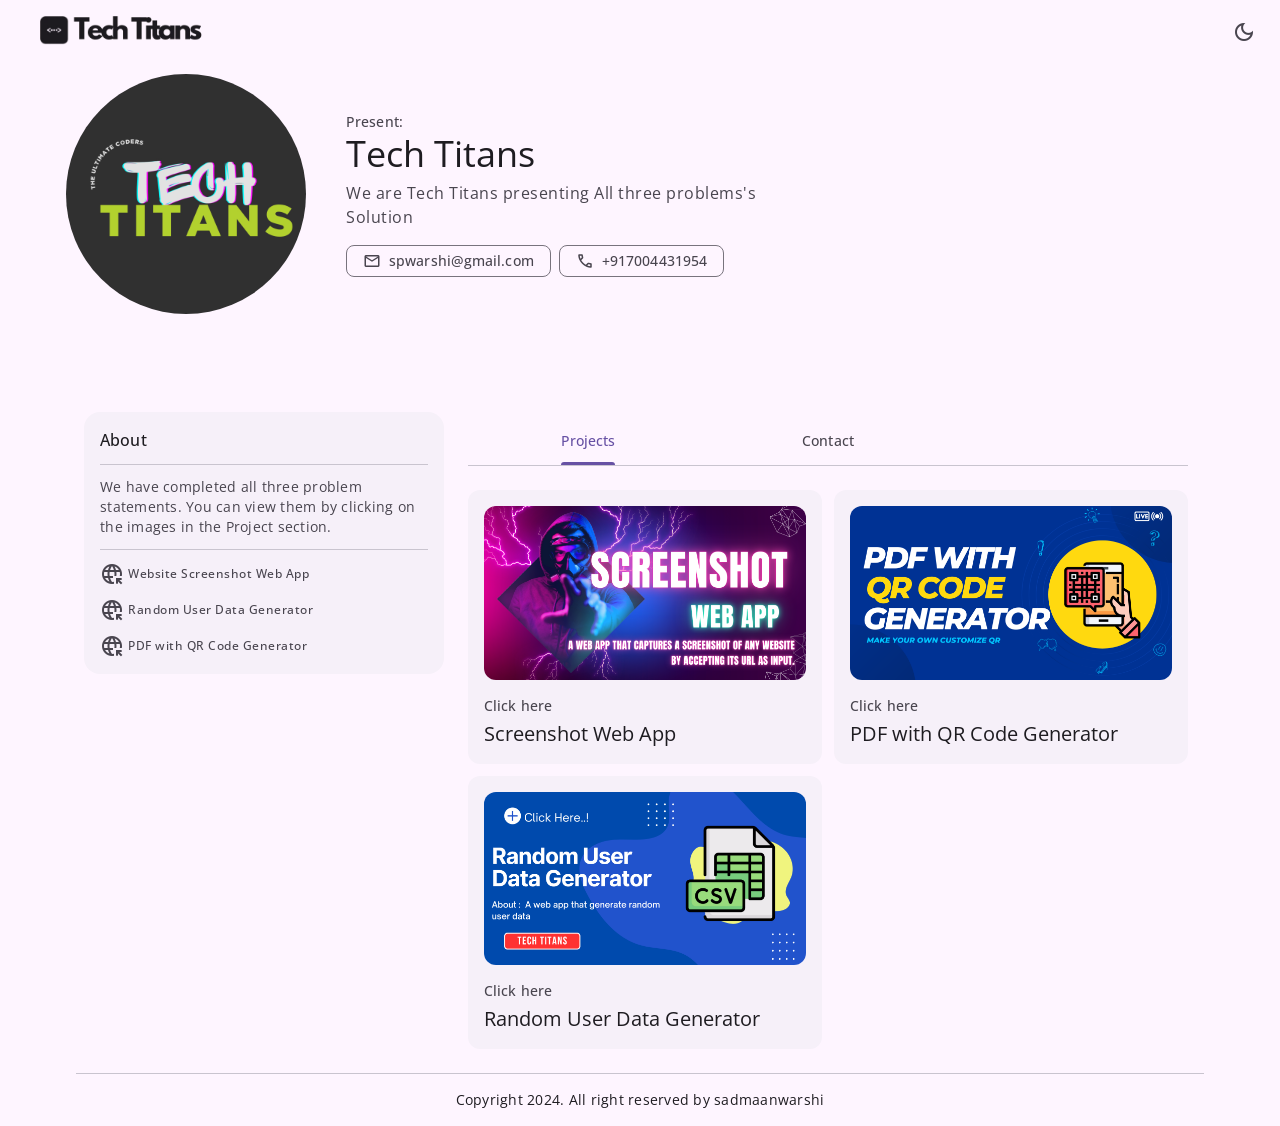
<file: Main Client/public/index.html>
<!DOCTYPE html>
<html lang="en" data-theme="dark">
<head>
    <meta charset="UTF-8">
    <meta name="viewport" content="width=device-width, initial-scale=1.0">
    <title>This is a portfolio</title>

    <meta name="title" content="This is a portfolio">
    <meta name="description" content="This is a personal portfolio made by sadmaan warshi">

    <!-- favicon -->
     <link rel="shortcut icon" href="./favicon.svg" type="image/svg+xml">

     <!-- font -->
     <link rel="preconnect" href="https://fonts.googleapis.com">
     <link rel="preconnect" href="https://fonts.gstatic.com" crossorigin>
     <link
       href="https://fonts.googleapis.com/css2?family=Noto+Sans:wght@400;500&family=Open+Sans:wght@400;500&display=swap"
       rel="stylesheet">

    <!-- Matterial links-->
    <link rel="stylesheet"
    href="https://fonts.googleapis.com/css2?family=Material+Symbols+Outlined:opsz,wght,FILL,GRAD@24,400,0,0" />
    
    <!--Custom css-->
    <link rel="stylesheet" href="./css/style.css">
    <link rel="stylesheet" href="https://cdnjs.cloudflare.com/ajax/libs/font-awesome/4.7.0/css/font-awesome.min.css">
</head>
<body>

    <!-- top bar  -->
    <header class="topbar">
        <a href="#" class="logo">
            <img src="./assets/images/techtitansblack.png" alt="devfolio" width="195" height="32" class="dark">
            <img src="./assets/images/techtitanswhite.png" alt="devfolio" width="195" height="32" class="light">
        </a>
        <button class="icon-btn theme-btn" data-theme-btn> 
            <span class="material-symbols-outlined dark" aria-hidden="true"> dark_mode </span>
            <span class="material-symbols-outlined light" aria-hidden="true"> light_mode </span>

            <div class="state-layer"></div>
        </button>
    </header>


    <main>
        <article>


            <!-- hero  -->

            <section class="section hero">
                <div class="container">
                    <figure class="hero-banner img-holder" style="--width:240; --height:240;">
                        <img src="./assets/images/logimage.jpg" width="240" height="240" alt="sadmaan warshi" class="img-cover">
                    </figure>
                    <div class="hero-content">

                        <span class="label-large section-subtitle">Present:</span>
                        <h1 class="display-small">Tech Titans</h1>

                        <p class="body-large section-text">
                            We are Tech Titans presenting All three problems's Solution 
                        </p>

                        <div class="btn-wrapper">
                            <a href="mailto:spwarshi@gmail.com" class="chip">
                                <span class="material-symbols-outlined" aria-hidden="true"> mail </span>
                                <span class="label-large">spwarshi@gmail.com</span>
                                <div class="state-layer"> </div>
                            </a>

                            <a href="tel:+917004431954" class="chip">
                                <span class="material-symbols-outlined" aria-hidden="true"> call </span>
                                <span class="label-large">+917004431954</span>
                                <div class="state-layer"> </div>
                            </a>

                        </div>
                    </div>
                </div>
            </section>


            <!-- main contant  -->

            <div class="article">

                <div class="about-card">

                    <h2 class="card-title title-medium">About</h2>
                    <p class="body-medium card-text">
                        We have completed all three problem statements. You can view them by clicking on the images in the Project section.
                    </p>

                    <ul class="about-list">
                        <li class="list-item">
                            <span class="material-symbols-outlined" aria-hidden="true"> captive_portal</span>
                            <span class="label-medium">Website Screenshot Web App</span>
                            <a href="https://screenshot-web-app.onrender.com" class="state-layer" target="_blank"></a>
                        </li>

                        <li class="list-item">
                            <span class="material-symbols-outlined" aria-hidden="true"> captive_portal </span>
                            <span class="label-medium">Random User Data Generator</span>
                            <a href="https://csvwebapp.onrender.com" class="state-layer" target="_blank"></a>
                        </li>

                        <li class="list-item">
                            <span class="material-symbols-outlined" aria-hidden="true"> captive_portal </span>
                            <span class="label-medium">PDF with QR Code Generator</span>
                            <a href="https://qrcode-v6bz.onrender.com" class="state-layer" target="_blank"></a>
                        </li>
                    </ul>
                </div>

            <div>

                <!-- primary tabs -->

                <div class="primary-tabs">

                    <button class="tab-btn active" data-tab-btn="project">
                        <span class="tab-text title-small">Projects</span>

                        <div class="state-layer"></div>
                    </button>

                    <!-- <button class="tab-btn" data-tab-btn="resume">
                        <span class="tab-text title-small">Resume</span>

                        <div class="state-layer"></div>
                    </button> -->

                    <button class="tab-btn" data-tab-btn="contact">
                        <span class="tab-text title-small">Contact</span>

                        <div class="state-layer"></div>
                    </button>
                </div>



                <!-- Projects -->

                <section class="section tab-content active" data-tab-content="project">
                    <div class="container">

                        <div class="project-list">
                            <div class="card">

                                <figure class="card-banner img-holder" style="--width:334;
                                --height:180;">
                                <img src="./assets/images/screenshot (1).png" alt="Pixstock - Stock Media App" class="img-cover">
                                </figure>

                                <div class="card-content">
                                    <span class="label-large card-subtitle">Click here</span>
                                    <h3 class="title-large card-title">Screenshot Web App</h3>
                                </div>

                                <a href="https://screenshot-web-app.onrender.com" class="state-layer" target="_blank"></a>
                            </div>

                            <div class="card">

                                <figure class="card-banner img-holder" style="--width:334;
                                --height:180;">
                                <img src="./assets/images/qrcode.png" alt="Pixstock - Stock Media App" class="img-cover">
                                </figure>

                                <div class="card-content">
                                    <span class="label-large card-subtitle">Click here</span>
                                    <h3 class="title-large card-title">PDF with QR Code Generator</h3>
                                </div>

                                <a href="https://qrcode-v6bz.onrender.com" class="state-layer" target="_blank"></a>
                            </div>

                            <div class="card">

                                <figure class="card-banner img-holder" style="--width:334;
                                --height:180;">
                                <img src="./assets/images/csv.png" alt="Pixstock - Stock Media App" class="img-cover">
                                </figure>

                                <div class="card-content">
                                    <span class="label-large card-subtitle">Click here</span>
                                    <h3 class="title-large card-title">Random User Data Generator</h3>
                                </div>

                                <a href="https://csvwebapp.onrender.com" class="state-layer" target="_blank"></a>
                            </div>

                            <!-- <div class="card">

                                <figure class="card-banner img-holder" style="--width:334;
                                --height:180;">
                                <img src="./assets/images/proj-4.png" alt="Pixstock - Stock Media App" class="img-cover">
                                </figure>

                                <div class="card-content">
                                    <span class="label-large card-subtitle">Hardware Device</span>
                                    <h3 class="title-large card-title">Sonic Alert: GPS-Integrated Ultrasonic Spectacle for the Blind </h3>
                                </div>

                                <a href="#" class="state-layer"></a>
                            </div> -->
                        </div>
                    </div>
                </section>


                <!-- RESUME  -->

                <!-- <section class="section tab-content resume-tab" data-tab-content="resume">
                    <div class="container">

                        <h2 class="section-title title-small">Acheivements</h2>
                            <ul class="list">
                            <li class="resume-item">
                                <div class="resume-card">

                                    <p class="body-large">Patent published | Official Journal Of The Patent Office </p>

                                    <span class="label-medium card-subtitle">2022-2023</span>
                                    <span class="body-medium card-text">
                                        Develop a smart spectacle for visually impaired, featured in official patent journal India.                                       
                                        (Application No.202331022415) 
                                    </span>

                                </div>
                            </li>

                            <li class="resume-item">
                                <div class="resume-card">

                                    <p class="body-large">Conferences and Publication | Research Papers </p>

                                    <span class="label-medium card-subtitle">2023-2024</span>
                                    <span class="body-medium card-text">
                                        Title: - Sonic Alert: GPS-Integrated Ultrasonic Spectacle for the Blind 
                                        Conference: 2nd internation conference on innovation in data analytics 2023 
                                        Paper Published: LNMS series, Springer, Scopus 2024 vol- II 
                                    </span>
                                    
                                </div>
                            </li>
                        </ul>
                        
                        <h2 class="section-title title-small">Education</h2>

                        <ul class="list">
                            <li class="resume-item">

                                <div class="resume-card">
                                    <p class="body-large">
                                        B.Tech in Computer Science (AI-ML) | Brainware University, Kolkata 
                                        Currently 3rd year B.Tech in Computer Science with SGPA- 10.00  
                                    </p>

                                    <span class="label-medium card-subtitle">2022 - 2024</span>
                                </div>

                            </li>

                            <li class="resume-item">

                                <div class="resume-card">
                                    <p class="body-large">
                                        Higher secondary | Holy Cross School 

                                        Completed higher secondary with Physics, Chemistry and Mathematics subject and grab 80% overall Marks
                                    </p>

                                    <span class="label-medium card-subtitle">2018 - 2020</span>
                                </div>

                            </li>

                            <li class="resume-item">

                                <div class="resume-card">
                                    <p class="body-large">
                                        Certification in Web Development
                                        (Udemy)
                                    </p>

                                    <span class="label-medium card-subtitle">2023 - present</span>
                                </div>

                            </li>

                        </ul>

                        <h2 class="section-title title-small">Skills and Technologies</h2>
                        <ul class="resume-bottom-list">

                            <li class="resume-bottom-item">
                                <img src="./assets/images/c.svg" width="28" height="28"
                                loading="lazy" alt="HTML_5" class="icon">

                                <span class="label-medium">C++</span>
                            </li>

                            <li class="resume-bottom-item">
                                <img src="./assets/images/python-5.svg" width="28" height="28"
                                loading="lazy" alt="Python" class="icon">

                                <span class="label-medium">Python</span>
                            </li>

                            <li class="resume-bottom-item">
                                <img src="./assets/images/java-4.svg" width="28" height="28"
                                loading="lazy" alt="Java" class="icon">

                                <span class="label-medium">Java </span>
                            </li>

                            <li class="resume-bottom-item">
                                <img src="./assets/images/html5.svg" width="28" height="28"
                                loading="lazy" alt="HTML_5" class="icon">

                                <span class="label-medium">HTML</span>
                            </li>

                            <li class="resume-bottom-item">
                                <img src="./assets/images/css3.svg" width="28" height="28"
                                loading="lazy" alt="HTML_5" class="icon">

                                <span class="label-medium">CSS</span>
                            </li>

                            <li class="resume-bottom-item">
                                <img src="./assets/images/javascript.svg" width="28" height="28"
                                loading="lazy" alt="HTML_5" class="icon">

                                <span class="label-medium">javascript</span>
                            </li>

                            <li class="resume-bottom-item">
                                <img src="./assets/images/react.js.svg" width="28" height="28"
                                loading="lazy" alt="HTML_5" class="icon">

                                <span class="label-medium">react.js</span>
                            </li>
                            
                            <li class="resume-bottom-item">
                                <img src="./assets/images/node.js.svg" width="28" height="28"
                                loading="lazy" alt="HTML_5" class="icon">

                                <span class="label-medium">Node.js</span>
                            </li>

                            <li class="resume-bottom-item">
                                <img src="./assets/images/github.svg" width="28" height="28"
                                loading="lazy" alt="HTML_5" class="icon">

                                <span class="label-medium">GitHub</span>
                            </li>

                            <li class="resume-bottom-item">
                                <img src="./assets/images/mongoDB.svg" width="28" height="28"
                                loading="lazy" alt="HTML_5" class="icon">

                                <span class="label-medium">MongoDB</span>
                            </li>

                            <li class="resume-bottom-item">
                                <img src="./assets/images/VS_code.svg" width="28" height="28"
                                loading="lazy" alt="HTML_5" class="icon">

                                <span class="label-medium">Vs Code</span>
                            </li>

                            
                        </ul>

                    </div>
                </section> -->



                <!-- CONTACT  -->

                <section class="section tab-content contact-tab" 
                data-tab-content="contact">

                <div class="container">

                    <div class="contact-info">

                    <h4 class="section-title title-small">Contact Info</h4>

                    <ul class="contact-info-list">
                        <li class="contact-info-item">

                            <div class="icon-box">
                                <span class="material-symbols-outlined" aria-hidden="true"> mail </span>
                            </div>

                            <div class="info-content">
                                <p class="label-small info-title">Mail Us</p>

                                <a href="mailto:spwarshi@gmail.com" class="label-small info-text">spwarshi@gmail.com</a>
                                <a href="mailto:spwarshi@gmail.com" class="label-small info-text">bwubta22481@brainwareuniversity.ac.in</a>
                            </div>

                        </li>

                        <li class="contact-info-item">

                            <div class="icon-box">
                                <span class="material-symbols-outlined" aria-hidden="true"> call </span>
                            </div>

                            <div class="info-content">
                                <p class="label-small info-title">Contact Us</p>

                                <a href="tel:+917004431954" class="label-small info-text">+917004431954</a>
                                <a href="tel:+917004431954" class="label-small info-text">+917004431954</a>
                            </div>

                        </li>

                        <li class="contact-info-item">

                            <div class="icon-box">
                                <span class="material-symbols-outlined" aria-hidden="true"> location_on </span>
                            </div>

                            <div class="info-content">
                                <p class="label-small info-title">Address</p>

                                <a href="#" class="label-small info-text">Malviya Margh, Banshi Lal chowk, Hazaribagh, Jharkhand(825301) </a>
                                
                            </div>

                        </li>
                    </ul>

                    <h4 class="title-small">Social Info</h4>

                    <div class="social-list">

                        <a href="https://x.com/SadmaanW" target="_blank" class="social-item">
                            <svg width="24" height="24" viewBox="0 0 24 24" fill="none" xmlns="http://www.w3.org/2000/svg">
                                <path d="M0.473114 19.5949C2.71038 21.0092 5.30432 21.7567 7.95111 21.7499C11.8611 21.7499 15.4441 20.2479 18.0411 17.5209C20.5261 14.9109 21.8931 11.4039 21.8251 7.84489C22.7671 7.03889 23.8751 5.49989 23.8751 3.99989C23.8752 3.86772 23.8403 3.73787 23.7741 3.6235C23.7078 3.50914 23.6125 3.41431 23.4978 3.34864C23.3831 3.28296 23.253 3.24876 23.1209 3.24951C22.9887 3.25026 22.8591 3.28592 22.7451 3.35289C21.8601 3.87289 21.0531 4.00889 20.2231 3.77589C18.5281 2.12389 16.0051 1.77589 13.8791 2.92189C12.0211 3.92189 10.9881 5.75189 11.0811 7.75189C7.93042 7.36754 5.04621 5.79215 3.02011 3.34889C2.94318 3.2558 2.8449 3.18267 2.73363 3.13571C2.62237 3.08875 2.50141 3.06936 2.38104 3.07917C2.26067 3.08899 2.14445 3.12773 2.04226 3.1921C1.94008 3.25647 1.85495 3.34456 1.79411 3.44889C0.820114 5.11689 0.830114 7.04989 1.67711 8.61089C1.49365 8.6414 1.32712 8.73647 1.20757 8.87894C1.08802 9.02141 1.02331 9.20191 1.02511 9.38789C1.02767 10.147 1.19358 10.8967 1.51159 11.5861C1.8296 12.2754 2.29225 12.8882 2.86811 13.3829C2.7659 13.481 2.69361 13.6061 2.65963 13.7436C2.62564 13.8811 2.63136 14.0255 2.67611 14.1599C2.92094 14.8903 3.31964 15.5596 3.84529 16.1227C4.37094 16.6857 5.0113 17.1295 5.72311 17.4239C4.24373 18.1297 2.59555 18.4049 0.967114 18.2179C0.183114 18.1119 -0.203886 19.1659 0.473114 19.5949ZM8.15611 17.6809C8.71711 17.2499 8.41912 16.3519 7.71511 16.3369C7.11476 16.3242 6.5254 16.1734 5.99268 15.8963C5.45995 15.6192 4.99818 15.2232 4.64311 14.7389C4.989 14.7179 5.33198 14.663 5.66711 14.5749C6.42811 14.3689 6.39211 13.2709 5.61911 13.1159C4.94279 12.9805 4.31525 12.6659 3.80211 12.205C3.28896 11.7441 2.90906 11.1539 2.70211 10.4959C3.07911 10.5889 3.46311 10.6409 3.84611 10.6479C4.60511 10.6519 4.89211 9.67889 4.27311 9.27189C2.87811 8.35289 2.28311 6.72989 2.67711 5.20389C5.13146 7.68603 8.42756 9.15727 11.9141 9.32689C12.0298 9.33266 12.1453 9.3115 12.2515 9.26508C12.3577 9.21866 12.4516 9.14824 12.5259 9.05937C12.6003 8.97049 12.653 8.86558 12.6799 8.75288C12.7068 8.64018 12.7072 8.52277 12.6811 8.40989C12.2061 6.35089 13.3561 4.90789 14.5911 4.24289C15.8131 3.58289 17.7751 3.37689 19.2791 4.95489C19.7261 5.42589 21.2341 5.44389 22.0011 5.26489C21.6571 5.91289 21.1281 6.52789 20.6331 6.87389C20.5293 6.9466 20.4455 7.04444 20.3897 7.15829C20.3339 7.27213 20.3079 7.39826 20.3141 7.52489C20.4751 10.8099 19.2511 14.0759 16.9561 16.4849C14.6441 18.9119 11.4471 20.2489 7.95211 20.2489C6.56211 20.2489 5.19911 20.0229 3.91111 19.5869C5.45111 19.2889 6.91411 18.6369 8.15611 17.6809Z" style="fill: var(--on-surface-variant)"/>
                                </svg>
                                
                        </a>

                        <a href="https://github.com/sadmaanwarshi" target="_blank" class="social-item">
                            <svg width="24" height="24" viewBox="0 0 24 24" fill="none" xmlns="http://www.w3.org/2000/svg">
                                <g clip-path="url(#clip0_66_1649)">
                                <path d="M0.184072 10.462C-0.594929 15.368 1.58507 21.285 8.30707 23.468C8.42707 23.49 8.53807 23.5 8.64207 23.5C9.42407 23.5 9.96207 22.918 9.96207 22.2C9.86507 21.677 10.3451 19.558 9.04207 19.843C6.52307 20.379 6.22107 18.972 5.83707 18.236C6.92307 19.63 8.55507 19.595 9.78607 19.055C10.4691 18.755 10.1121 17.991 10.4361 17.712C10.5468 17.6167 10.6273 17.4911 10.6677 17.3507C10.7081 17.2103 10.7065 17.0611 10.6633 16.9216C10.6201 16.782 10.537 16.6581 10.4244 16.5651C10.3117 16.4721 10.1743 16.414 10.0291 16.398C7.71507 16.143 5.57207 15.397 5.57207 11.696C5.57207 9.52797 7.07707 9.33397 6.66207 8.42697C6.64707 8.39397 6.32907 7.67297 6.61707 6.57797C8.03607 6.83997 8.68907 7.85797 9.37007 7.67497C11.0571 7.21497 12.9141 7.21497 14.6001 7.67497C15.3041 7.86397 15.8071 6.87397 17.3381 6.57197C17.7791 8.22597 16.8651 8.62997 17.4411 9.24897C18.0731 9.92897 18.3941 10.752 18.3941 11.696C18.3941 17.26 13.6771 15.653 13.2931 16.916C13.2501 17.0565 13.2495 17.2065 13.2913 17.3474C13.3331 17.4882 13.4155 17.6136 13.5281 17.708C14.1381 18.221 14.0581 19.538 13.9931 20.597C13.9261 21.695 13.8681 22.642 14.4751 23.176C14.6891 23.366 15.0701 23.569 15.7591 23.429C22.3931 21.298 24.5891 15.407 23.8221 10.512C21.7261 -2.85603 2.29607 -2.84003 0.184072 10.462ZM8.45407 21.44L8.45807 21.945C7.95288 21.7709 7.46008 21.5628 6.98307 21.322C7.40807 21.431 7.89607 21.478 8.45407 21.44ZM8.82407 17.74L8.80907 17.82C7.95607 18.072 7.30007 17.821 6.85207 17.068L6.85107 17.066C7.53107 17.43 8.23207 17.626 8.82407 17.74ZM12.0001 1.99997C23.8331 1.99997 26.5021 18.267 15.4691 21.941C15.4311 21.644 15.4661 21.084 15.4901 20.689C15.5481 19.738 15.6161 18.63 15.2771 17.704C20.3651 16.645 20.7901 11.058 18.8311 8.56897C19.0741 7.61697 18.9761 5.37997 18.1021 5.10597C17.8961 5.04097 16.7971 4.80197 14.6651 6.14297C12.9023 5.72648 11.0668 5.72648 9.30407 6.14297C8.24007 5.47597 5.84207 4.39097 5.38207 5.54297C4.84807 6.88497 4.97507 7.96997 5.13407 8.57297C3.39507 10.777 3.91607 14.467 5.66807 16.199C4.67507 15.724 3.30707 15.562 3.01207 16.513C2.68907 17.55 3.92407 17.424 4.69107 19.317C4.76407 19.553 4.89907 19.83 5.10607 20.105C-1.70493 14.54 1.58107 1.99997 12.0001 1.99997Z" style="fill: var(--on-surface-variant)"/>
                                </g>
                                <defs>
                                <clipPath id="clip0_66_1649">
                                <rect width="24" height="24" fill="white"/>
                                </clipPath>
                                </defs>
                                </svg>
                                
                        </a>

                        <a href="https://www.instagram.com/sadmaanwarshi/" target="_blank" class="social-item">
                            <svg width="24" height="24" viewBox="0 0 24 24" fill="none" xmlns="http://www.w3.org/2000/svg">
                                <g clip-path="url(#clip0_66_1657)">
                                  <mask id="mask0_66_1657" style="mask-type:luminance" maskUnits="userSpaceOnUse" x="0" y="0"
                                    width="24" height="24">
                                    <path d="M0 7.05719e-05H23.9999V24H0V7.05719e-05Z" fill="white" />
                                  </mask>
                                  <g mask="url(#mask0_66_1657)">
                                    <path
                                      d="M23.062 12C23.0596 12.9866 23.0485 13.9731 23.035 14.9596C23.0187 16.1498 23.0003 17.3405 22.7018 18.5103C22.3888 19.7371 21.7715 20.795 20.811 21.5783C19.7989 22.4036 18.5755 22.8375 17.2552 22.9178C15.5039 23.0243 13.7519 23.0664 12 23.0622C10.248 23.0664 8.496 23.0243 6.7448 22.9178C5.42443 22.8375 4.20109 22.4036 3.18897 21.5783C2.2285 20.795 1.61116 19.7371 1.29813 18.5103C0.999629 17.3405 0.981255 16.1498 0.964989 14.9596C0.951489 13.9731 0.940285 12.9866 0.937988 12C0.940285 11.0135 0.951489 10.0269 0.964989 9.04045C0.981255 7.85025 0.999629 6.65954 1.29813 5.48973C1.61116 4.26301 2.2285 3.20505 3.18897 2.42182C4.20109 1.59644 5.42443 1.16262 6.7448 1.08232C8.496 0.97582 10.248 0.933726 12 0.937851C13.7519 0.933726 15.5039 0.97582 17.2552 1.08232C18.5755 1.16262 19.7989 1.59644 20.811 2.42182C21.7715 3.20505 22.3888 4.26301 22.7018 5.48973C23.0003 6.65954 23.0187 7.85025 23.035 9.04045C23.0485 10.0269 23.0596 11.0135 23.062 12Z"
                                      style="stroke: var(--on-surface-variant)" stroke-width="1.5" stroke-miterlimit="10" />
                                    <path
                                      d="M16.875 12C16.875 14.7183 14.6714 16.9219 11.9531 16.9219C9.23484 16.9219 7.03125 14.7183 7.03125 12C7.03125 9.28174 9.23484 7.07815 11.9531 7.07815C14.6714 7.07815 16.875 9.28174 16.875 12Z"
                                      style="stroke: var(--on-surface-variant)" stroke-width="1.5" stroke-miterlimit="10" />
                                    <path
                                      d="M19.875 5.67188C19.875 6.4485 19.2454 7.07812 18.4687 7.07812C17.6921 7.07812 17.0625 6.4485 17.0625 5.67188C17.0625 4.89526 17.6921 4.26563 18.4687 4.26563C19.2454 4.26563 19.875 4.89526 19.875 5.67188Z"
                                      style="fill: var(--on-surface-variant)" />
                                  </g>
                                </g>
                                <defs>
                                  <clipPath id="clip0_66_1657">
                                    <rect width="24" height="24" fill="white" />
                                  </clipPath>
                                </defs>
                              </svg>
                        </a>
                    </div>

                    </div>

                    <div class="contact-form">

                        <h3 class="title-large">Let’s Work Together.</h3>

                        <form action="https://api.web3forms.com/submit" method="post" class="input-wrapper ">

                            <input type="hidden" name="access_key" value="fcb7583a-bdff-4a3b-8c19-02987f2276b8">

                            <input type="text" name="name" placeholder="Name*" required
                             class="input-field">

                             <input type="email" name="email" placeholder="Email*" required
                             class="input-field">

                             <input type="text" name="subject" placeholder="Subject"
                             class="input-field">
                            
                             <textarea name="message" placeholder="Message*" required
                              class="textarea"></textarea>

                              <input type="checkbox" name="botcheck" class="hidden" style="display: none;">

                              <button class="btn" type="submit">
                                <span class="label-large">Send Message</span>

                                <div class="state-layer"></div>
                              </button>

                        </form>

                    </div>

                </div>
            </section>
            </div>


            </div>

        </article>
    </main>


    <!-- FOOTER  -->

    <footer class="footer">
       
         
        <div class="container">
            <p class="body-medium">Copyright 2024. All right reserved by sadmaanwarshi</p>
        </div>
        
    </footer>

    <!-- Custom javascript-->
     <script src="./js/script.js"></script>
</body>
</html>
</file>
<file: Main Client/public/css/style.css>
/*-----------------------------------*\
  #style.css
\*-----------------------------------*/

/**
 * copyright 2023 codewithsadee
 */





/*-----------------------------------*\
  #CUSTOM PROPERTY
\*-----------------------------------*/

:root{
  
  /* colours*/
    --white: hsl(0, 0%, 100%);
    --black: hsl(0, 0%, 0);

    /* dark colour */

    --background-dark: hsl(260, 14%, 8%);
    --on-background-dark: hsl(280, 17%, 90%);
    --surface-dark: hsl(260, 14%, 8%);
    --on-surface-dark: hsl(280, 17%, 90%);
    --on-surface-variant-dark: hsl(270, 11%, 79%);
    --surface-container-low-dark: hsl(264, 8%, 12%);
    --surface-container-dark: hsl(257, 10%, 14%);
    --surface-bright-dark: hsl(270, 5%, 23%);
    --primary-dark: hsl(258, 100%, 87%);
    --on-primary-dark: hsl(259, 58%, 28%);
    --outline-dark: hsl(264, 5%, 58%);
    --outline-variant-dark: hsl(264, 7%, 29%);

    /* light colour */

    --background-light: hsl(293, 100%, 98%);
    --on-background-light: hsl(264, 8%, 12%);
    --surface-light: hsl(293, 100%, 98%);
    --on-surface-light: hsl(264, 8%, 12%);
    --on-surface-variant-light: hsl(264, 7%, 29%);
    --surface-container-low-light: hsl(278, 44%, 96%);
    --surface-container-light: hsl(276, 38%, 95%);
    --surface-bright-light: hsl(293, 100%, 98%);
    --primary-light: hsl(256, 34%, 48%);
    --on-primary-light: hsl(0, 0%, 100%);
    --outline-light: hsl(270, 4%, 47%);
    --outline-variant-light: hsl(270, 11%, 79%);


    /*
    Trypography
    */

    /* font family */

    --font-primary: 'Open Sans', sans-serif;
    --font-secondary: 'Noto Sans', sans-serif;

    /* font size  */
    --base-font-size: 62.5%;
    --display-large: 5.7rem;
    --display-medium: 4.5rem;
    --display-small: 3.6rem;
    --headline-large: 3.2rem;
    --headline-medium: 2.8rem;
    --headline-small: 2.4rem;
    --title-large: 2rem;
    --title-medium: 1.6rem;
    --title-small: 1.4rem;
    --label-large: 1.4rem;
    --label-medium: 1.2rem;
    --label-small: 1.1rem;
    --body-large: 1.6rem;
    --body-medium: 1.4rem;
    --body-small: 1.2rem;

    /* font weight  */
    --weight-regular: 400;
    --weight-medium: 500;

    /* Border radius  */

    --radius-extra-small: 4px;
    --radius-small: 8px;
    --radius-medium: 12px;
    --radius-large: 16px;
    --radius-full: 500px;
    --radius-circle: 50%;

    /* Box shadow  */

    --elevation-1: 0px 1px 3px 1px #00000026, 0px 1px 2px 0px #0000004d;

    /* Others */
    --section-padding: 24px;
    --top-bar-height: 64px;
}

[data-theme="light"]{
  color-scheme: light;

  --background : var( --background-light);
  --on-background: var( --on-background-light);
  --surface-light: var( --surface-light);
  --on-surface: var( --on-surface-light);
  --on-surface-variant: var( --on-surface-variant-light );
  --surface-container-low: var( --surface-container-low-light);
  --surface-container: var( --surface-container-light);
  --surface-bright: var( --surface-bright-light);
  --primary: var( --primary-light);
  --on-primary: var( --on-primary-light);
  --outline: var( --outline-light);
  --outline-variant : var( --outline-variant-light);


}

[data-theme="dark"]{
  color-scheme: dark;

  --background : var(--background-dark);
  --on-background: var(--on-background-dark);
  --surface-light: var(--surface-dark);
  --on-surface: var(--on-surface-dark);
  --on-surface-variant: var(--on-surface-variant-dark );
  --surface-container-low: var(--surface-container-low-dark);
  --surface-container: var(--surface-container-dark);
  --surface-bright: var(--surface-bright-dark);
  --primary: var( --primary-dark);
  --on-primary: var( --on-primary-dark);
  --outline: var( --outline-dark);
  --outline-variant : var( --outline-variant-dark);


}

@media (prefers-reduced-motion: no-prefrence){
  :root{

    /* transition  */
    --motion-duration-short-1: 100ms;

    /* weasier  */
    --motion-easing-linear: cubic-bezier(0, 0, 1, 1)
  }

}


/*-----------------------------------*\
  #RESET
\*-----------------------------------*/

*,
*::before,
*::after{
  margin: 0;
  padding: 0;
  box-sizing: border-box;
}

li{
  list-style: none;
}

a,
img,
span,
input,
button,
text,area{
  display: block;

}

a{
  color: inherit;
  text-decoration: none;
}

img{
  height: auto;
}

input,
button,
textarea{
  background: none;
  border: none;
  font: inherit;
}

input,
textarea{
  width: 100%;
}

button{
  cursor: pointer;
}

textarea{
  resize: none;
}

html{
  font-family: var(--font-secondary);
  font-size: var(--base-font-size);
  scroll-behavior: smooth;
}

body{
  background-color: var(--background);
  color: var(--on-background);
  font-size: var(--body-large);
}







/*-----------------------------------*\
  #TYPOGRAPHY
\*-----------------------------------*/

.display-large{
  font-family: var(--font-primary);
  font-size: var(--display-large);
  font-weight: var(--weight-regular);
  line-height: 64px;
  letter-spacing: -0.25px;
}

.display-medium{
  font-family: var(--font-primary);
  font-size: var(--display-medium);
  font-weight: var(--weight-regular);
  line-height: 52px;
}

.display-small{
  font-family: var(--font-primary);
  font-size: var(--display-small);
  font-weight: var(--weight-regular);
  line-height: 44px;
}

.headline-large{
  font-family: var(--font-primary);
  font-size: var(--headline-large);
  font-weight: var(--weight-regular);
  line-height: 40px;
}

.headline-medium{
  font-family: var(--font-primary);
  font-size: var(--headline-medium);
  font-weight: var(--weight-regular);
  line-height: 36px;
}

.headline-small{
  font-family: var(--font-primary);
  font-size: var(--headline-small);
  font-weight: var(--weight-regular);
  line-height: 32px;
}

.title-large{
  font-family: var(--font-primary);
  font-size: var(--title-large);
  font-weight: var(--weight-regular);
  line-height: 28px;
}

.title-medium{
  font-family: var(--font-primary);
  font-size: var(--title-medium);
  font-weight: var(--weight-medium);
  line-height: 24px;
  letter-spacing: 0.15px;
}

.title-small{
  font-family: var(--font-primary);
  font-size: var(--title-small);
  font-weight: var(--weight-medium);
  line-height: 20px;
  letter-spacing: 0.1px;
}

.body-large{
  font-family: var(--font-primary);
  font-size: var(--body-large);
  font-weight: var(--weight-regular);
  line-height: 24px;
  letter-spacing: 0.5px;
}

.body-medium{
  font-family: var(--font-primary);
  font-size: var(--body-medium);
  font-weight: var(--weight-regular);
  line-height: 20px;
  letter-spacing: 0.25px;
}

.body-small{
  font-family: var(--font-primary);
  font-size: var(--body-small);
  font-weight: var(--weight-regular);
  line-height: 16px;
  letter-spacing: 0.4px;
}

.label-large{
  font-family: var(--font-primary);
  font-size: var(--label-large);
  font-weight: var(--weight-medium);
  line-height: 20px;
  letter-spacing: 0.1px;
}

.label-medium{
  font-family: var(--font-primary);
  font-size: var(--label-medium);
  font-weight: var(--weight-medium);
  line-height: 16px;
  letter-spacing: 0.5px;
}

.label-small{
  font-family: var(--font-primary);
  font-size: var(--label-small);
  font-weight: var(--weight-medium);
  line-height: 16px;
  letter-spacing: 0.5px;
}


/*-----------------------------------*\
  #REUSED STYLE
\*-----------------------------------*/

.material-symbols-outlined{
  width: 1em;
  height: 1em;
  display: block;

  font-variation-settings:
  'FILL' 0,
  'wght' 400,
  'GRAD' 0,
  'opsz' 24;
}

:has(> .state-layer){
  position: relative;
  overflow: hidden;
  z-index: 1;
}

.state-layer{
  position: absolute;
  inset: 0;
  background-color: #e571e5;
  transition: var(--motion-duration-short-1) var(--motion-easing-linear);
  opacity: 0;
}

:has(> .state-layer):hover .state-layer{opacity: 0.08;}

:has(> .state-layer):is(:focus, :focus-visible, :active) .state-layer{
  opacity: 0.12;
}

.section{padding-block: var(--section-padding);}

.container{padding-inline: 16px;}

.img-holder{
  aspect-ratio: var(--width)/ var(--height);
  background-color: transparent;
  overflow: hidden;
}

.img-cover{
  width: 100%;
  height: 100%;
  object-fit: cover;
}

.tab-content:not(.active){display: none;}

.section-title{margin-block-end: 16px;}
/*-----------------------------------*\
  #COMPONENT
\*-----------------------------------*/

/**
 * BUTTON
 */
.icon-btn{
  width: 40px;
  height: 40px;
  display: grid;
  place-items: center;
}

.btn{
  height: 40px;
  display: grid;
  place-items: center;
  padding-inline: 24px;
  border-radius: var(--radius-full);
  background-color: var(--primary);
  color: var(--on-primary);
  font-weight: var(--weight-medium);
  overflow: hidden;
  --state-layer-bg: var(--on-primary);
}

.btn:hover:not(:focus){box-shadow: var(--elevation-1);}

/**
 * TAB
 */


.primary-tabs{
  background-color: var(--background);
  margin-block-start: 24px;
  margin-inline: 16px;
  display: grid;
  grid-template-columns: repeat(3,1fr);
  justify-content: center;
  border-block-end: 1px solid var(--outline-variant);
}

.tab-btn{
  height: 48px;
  width: 100%;
  display: grid;
  place-content: center;
  background-color: var(--surface);
  color: var(--on-surface-variant);
  --state-layer-bg: var(--on-surface-variant);
}

.tab-btn.active{
  color: var(--primary);
  --state-layer-bg: var(--primary);
}

.tab-text{
  position: relative;
  height: 48px;
  line-height: 48px;
}

.tab-text::after{
  content: "";
  position: absolute;
  bottom: 0;
  left: 0;
  width: 100%;
  height: 3px;
  border-radius: 3px 3px 0 0;
  background-color: var(--primary);
  opacity: 0;
}

.tab-btn.active .tab-text::after{opacity: 1;}

/**
 * CHIP
 */

.chip{
  height: 32px;
  max-width: max-content;
  display: flex;
  justify-content: center;
  align-items: center;
  gap: 8px;
  padding-inline: 16px;
  border: 1px solid var(--outline);
  border-radius: var(--radius-small);
  background-color: var(--surface);
  color: var(--on-surface-variant);
  --state-layer-bg: var(--on-surface-variant);
} 

.chip .material-symbols-outlined{font-size: 1.8rem;}


/**
 * CARD
 */


.card{
  background-color: var(--surface-container-low);
  border-radius: var(--radius-medium);
  padding: 16px;
  display: grid;
  gap: 16px;
  --state-layer-bg:var(--on-surface);
}

.card-banner {
  border-radius: var(--radius-medium);
}

.card-content{
  display: grid;
  gap: 4px;
}

.card-subtitle{
  color: var(--on-surface-variant);
}

.card-title{
  color: var(--on-surface);
}
/**
 * INPUT FIELD
 */

.input-field,
.textarea{
  color: var(--on-surface);
  padding: 13px 16px;
  box-shadow: inset 0 0 0 1px var(--outline);
  border-radius: var(--radius-extra-small);
  outline: none;
  transition: box-shadow var(--motion-duration-short-1) var(--motion-easing-linear);
}

.textarea{
  height: 120px;
  padding: 16px;
}

:where(.input-field, .textarea)::placeholder{color: var(--on-surface-variant);}
:where(.input-field, .textarea):focus {box-shadow: inset 0 0 0 2px var(--primary);}

/*-----------------------------------*\
  #TOP BAR
\*-----------------------------------*/

.topbar{
  background-color: var(--background);
  position: fixed;
  top: 0;
  left: 0;
  width: 100%;
  height: var(--top-bar-height);
  display: flex;
  justify-content: space-between;
  align-items: center;
  padding: 16px;
  z-index: 4;
}

[data-theme="dark"] .logo .light,
[data-theme="light"] .logo .dark{
  display: none;
}

[data-theme="dark"] .logo .dark,
[data-theme="light"] .logo .light{
  display: block;
}

.theme-btn{
  color: var(--on-surface-variant);
  --state-layer-bg: var(--on-surface-variant);
  border-radius: var(--radius-full);
  overflow: hidden;
}

[data-theme="dark"] .theme-btn .dark,
[data-theme="light"] .theme-btn .light{
  display: none;
}

/*-----------------------------------*\
  #HERO
\*-----------------------------------*/

.hero{padding-block-start: calc(var(--top-bar-height + 24px));}

.hero .container{
  display: grid;
  align-items: center;
  gap: 24px;
  margin: 50px;
}

.hero-banner{
  width: 240px;
  border-radius: var(--radius-circle);
}

.hero-content{
  max-width: 500px;
  padding: 16px;
}

.hero .section-subtitle{color: var(--on-surface-variant);}

.hero .section-text{
  margin-block: 5px 16px;
  color: var(--on-surface-variant);
}

.hero .btn-wrapper{
  display: flex;
  flex-wrap: wrap;
  gap: 8px;
}



/*-----------------------------------*\
  #ABOUT CARD
\*-----------------------------------*/

.about-card{
  background-color: var(--surface-container-low);
  color: var(--on-surface-variant);
  margin-inline: 16px;
  padding: 16px;
  margin-block-start: 24px;
  border-radius: var(--radius-large);
}

.about-card .card-title{color: var(--on-surface);}

.about-card .card-text{
  margin-block: 12px;
  padding-block: 12px;
  border-block: 1px solid var(--outline-variant);

}

.about-list{
  display: grid;
  gap: 12px;
}

.list-item{
  display: flex;
  align-items: center;
  gap: 4px;
}


/*-----------------------------------*\
  #PROJECT
\*-----------------------------------*/


.project-list{
  display: grid;
  grid-template-columns: repeat(auto-fit, minmax(260px, 1fr));
  gap: 12px;
}



/*-----------------------------------*\
  #RESUME
\*-----------------------------------*/


.resume-tab .list{
  display: grid;
  grid-template-columns: repeat(auto-fit, minmax(300px, 1fr));
  gap: 24px;
  margin-block-end: 28px;
}

.resume-card{
  display: grid;
  gap: 4px;

}
.resume-card .card-subtitle{
  color: var(--primary);
}

.resume-card .card-text{color: var(--on-surface-variant);}

.resume-bottom-list{
  display: grid;
  grid-template-columns: repeat(auto-fit,minmax(150px, 1fr));
  gap: 12px;
}

.resume-bottom-item{
  background-color: var(--surface-container);
  display: flex;
  align-items: center;
  gap: 8px;
  padding: 12px;
  border-radius: var(--radius-small);
}

.resume-bottom-item .icon{
  height: 28px;
}


/*-----------------------------------*\
  #CONTACT
\*-----------------------------------*/

.contact-tab{ padding-block-end: 0;}
.contact-tab .container{padding-block-end: 24px;}

.contact-info,
.contact-info-list{
  display: grid;
  gap: 12px;
}

.contact-info{margin-block-end: 24px;}

.contact-info-list{
  padding-block-end: 12px;
  border-block-end: 1px solid var(--outline-variant);
}

.contact-info-item{
  display: flex;
  align-items: center;
  gap: 12px;
}

.contact-info .icon-box{
  width: 48px;
  height: 48px;
  flex-shrink: 0;
  display: grid;
  place-items: center;
  color: var(--on-surface-variant);
}

.info-content{
  display: grid;
  gap: 4px;
}

.info-title{
  color: var(--on-surface-variant);
  opacity: 0.6;
}

.info-text{ color: var(--on-surface-variant);}

.social-list{
  display: flex;
  gap: 12px;
}

.social-item{
  padding: 12px;
}

.input-wrapper{
  margin-block-start: 16px;
  display: grid;
  gap: 10px;
}

.contact-form{
  background-color: var(--surface-container);
  padding: 16px;
  margin-block-end: 16px;
  border-radius: var(--radius-medium);
}




/*-----------------------------------*\
  #FOOTER
\*-----------------------------------*/


.footer .container{
  text-align: center;
  padding: 16px;
  border-block-start: 1px solid var(--outline-variant);
}


/*-----------------------------------*\
  #MEDIA QUERIES
\*-----------------------------------*/


/* response for larger than 768px screen  */
@media (min-width:768px){

  /* reused style  */

  .article{
    position: relative;
    display: grid;
    grid-template-columns: 0.5fr 1fr;
    align-items: baseline;
  }

  .about-card,
  .primary-tabs{
    position: sticky;
    top: 64px;
  }

  .primary-tabs{z-index: 2;}

  /* HERO  */

  .hero .container{grid-template-columns: 0.2fr 1fr;}

}


/* response for larger than 1200px screen  */
@media (min-width:1200px){

  /* reused style  */

  .container,
  .article{
    max-width: 1128px;
    margin-inline: auto;
  }

  /* about card  */

  .about-card{margin-inline: 8px;}

  .contact-tab .container{
    display: grid;
    align-items: flex-start;
    grid-template-columns: 0.6fr 1fr;
    gap: 24px;
  }

}
</file>
